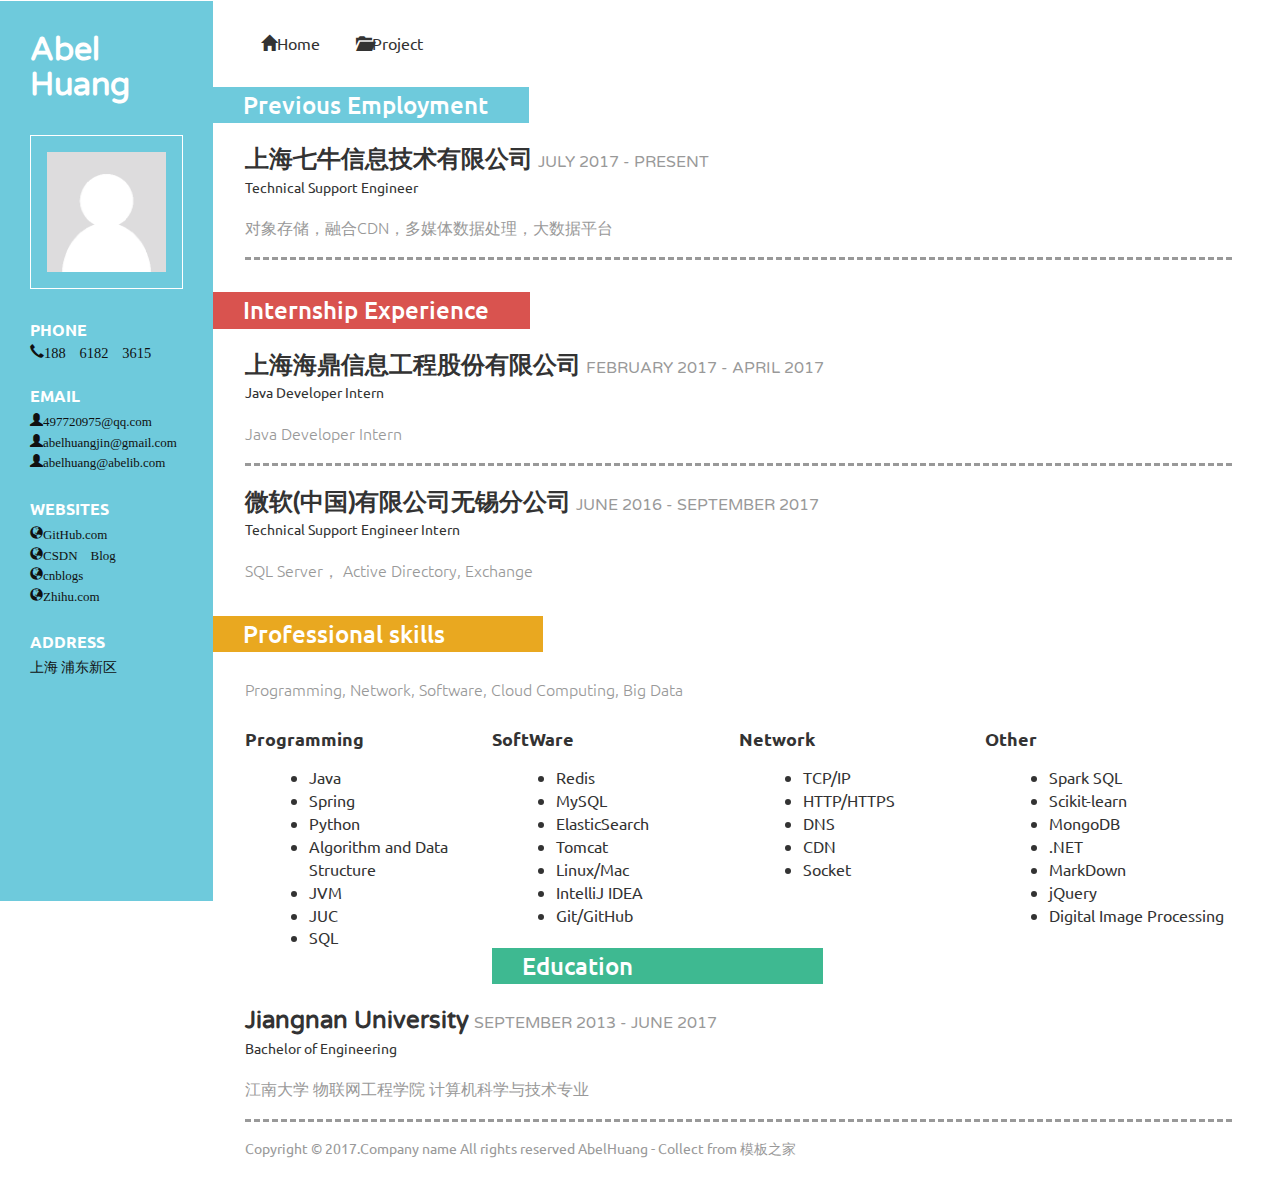
<file: index.html>
<!DOCTYPE HTML>
<html>
<head>
<title>Home</title>
<link href="css/bootstrap.css" rel='stylesheet' type='text/css' />
<!-- jQuery (necessary JavaScript plugins) -->
<script src="js/jquery.min.js"></script>
<!-- Custom Theme files -->
 <link href="css/dashboard.css" rel="stylesheet">
<link href="css/style.css" rel='stylesheet' type='text/css' />

<!-- Custom Theme files -->
<!--//theme-style-->
<meta name="viewport" content="width=device-width, initial-scale=1">
<meta http-equiv="Content-Type" content="text/html; charset=utf-8" />
<meta name="keywords" content="Curriculum Vitae Responsive web template, Bootstrap Web Templates, Flat Web Templates, Andriod Compatible web template, 
Smartphone Compatible web template, free webdesigns for Nokia, Samsung, LG, SonyErricsson, Motorola web design" />
<script type="application/x-javascript"> addEventListener("load", function() { setTimeout(hideURLbar, 0); }, false); function hideURLbar(){ window.scrollTo(0,1); } </script>
<link href='http://fonts.useso.com/css?family=Ubuntu:300,400,500,700' rel='stylesheet' type='text/css'>
<link href='http://fonts.useso.com/css?family=Varela+Round' rel='stylesheet' type='text/css'>
<!-- start menu -->
  
</head>
<body>
<!-- header -->
<div class="col-sm-3 col-md-2 sidebar">
		 <div class="sidebar_top">
			 <h1>Abel Huang</h1> 
			 <img src="images/avt.png" alt=""/>
		 </div>
		<div class="details">
			 <h3>PHONE</h3>
			 <p class="glyphicon glyphicon-earphone">188 6182 3615</p>
			 <h3>EMAIL</h3>
			 <p>
				 <a  class="glyphicon glyphicon-user" href="497720975@qq.com">497720975@qq.com</a>
			 	<a class="glyphicon glyphicon-user" href="abelhuangjin@gmail.com">abelhuangjin@gmail.com</a>
			 	<a class="glyphicon glyphicon-user" href="abelhuang@abelib.com">abelhuang@abelib.com</a>
			 </p>
			 <h3>WEBSITES</h3>
			 <p>
				 <a class="glyphicon glyphicon-globe" href="https://github.com/Abel-Huang">GitHub.com</a><br>
			 	<a class="glyphicon glyphicon-globe" href="https://blog.csdn.net/Abel__Huang">CSDN Blog</a><br>
			 	<a class="glyphicon glyphicon-globe" href="http://www.cnblogs.com/abel-huang/">cnblogs</a><br>
			 	<a class="glyphicon glyphicon-globe" href="https://www.zhihu.com/people/abel-huang-jin/activities">Zhihu.com</a>
			 </p>
			 <address>
			 <h3>ADDRESS</h3>
			 <span>上海 浦东新区</span>
			 </address>
			 
		</div>
		<div class="clearfix"></div>
</div>
<!---->
<link href="css/popuo-box.css" rel="stylesheet" type="text/css" media="all"/>
<script src="js/jquery.magnific-popup.js" type="text/javascript"></script>
	<!---//pop-up-box---->			
<div class="col-sm-9 col-sm-offset-3 col-md-10 col-md-offset-2 main">
	 <div class="content">
		 <div class="details_header">
			 <ul>
				 <li><a href="index.html"><span class="glyphicon glyphicon-home" aria-hidden="true"></span>Home</a></li>
				 <li><a href="project.html"><span class="glyphicon glyphicon-folder-open" aria-hidden="true"></span>Project</a></li>
				 <!--<li><a href="contact.html"><span class="glyphicon glyphicon-envelope" aria-hidden="true"></span>Email me</a></li>-->
				 <!--<li><a class="play-icon popup-with-zoom-anim" href="#small-dialog"><span class="glyphicon glyphicon-picture" aria-hidden="true"></span>View photo</a></li>-->
				 <!--<div id="small-dialog" class="mfp-hide">-->
					 <!--<img src="images/g4.jpg" alt=""/>-->
				 <!--</div>-->
				 <script>
						$(document).ready(function() {
						$('.popup-with-zoom-anim').magnificPopup({
							type: 'inline',
							fixedContentPos: false,
							fixedBgPos: true,
							overflowY: 'auto',
							closeBtnInside: true,
							preloader: false,
							midClick: true,
							removalDelay: 300,
							mainClass: 'my-mfp-zoom-in'
						});
																						
						});
				</script>
			 </ul>
		 </div>
		 <div class="company">
			 <h3 class="clr1">Previous Employment</h3>
			 <div class="company_details">
				 <h4>上海七牛信息技术有限公司<span>JULY 2017 - PRESENT</span></h4>
				 <h6>Technical Support Engineer</h6>
				 <p class="cmpny1">对象存储，融合CDN，多媒体数据处理，大数据平台</p>
			 </div>
		 </div>
		 <div class="company">
			 <h3 class="clr4">Internship Experience</h3>
			 <div class="company_details">
				 <h4>上海海鼎信息工程股份有限公司<span>FEBRUARY 2017 - APRIL 2017</span></h4>
				 <h6>Java Developer Intern</h6>
				 <p class="cmpny1">Java Developer Intern</p>
			 </div>
			 <div class="company_details">
				 <h4>微软(中国)有限公司无锡分公司<span>JUNE 2016 - SEPTEMBER 2017</span></h4>
				 <h6>Technical Support Engineer Intern</h6>
				 <p>SQL Server， Active Directory, Exchange</p>
			 </div>
		 </div>
		 <div class="skills">
			 <h3 class="clr2">Professional skills</h3>
			 <div class="skill_info">
			 <p>Programming, Network, Software, Cloud Computing, Big Data</p>
			 </div>
			 <div class="skill_list">
				 <div class="skill1">
					 <h4>Programming</h4>
					 <ul>					 
						<li>Java</li>
						<li>Spring</li>
						<li>Python</li>
						<li>Algorithm and Data Structure</li>
						 <li>JVM</li>
						 <li>JUC</li>
						 <li>SQL</li>
					 </ul>
				 </div>
				 <div class="skill2">
					 <h4>SoftWare</h4>
					 <ul>					 
						<li>Redis</li>
						<li>MySQL</li>
						<li>ElasticSearch</li>
						<li>Tomcat</li>
						 <li>Linux/Mac</li>
						 <li>IntelliJ IDEA</li>
						 <li>Git/GitHub</li>
					 </ul>
				 </div>
				 <div class="skill3">
					 <h4>Network</h4>
					 <ul>
						 <li>TCP/IP</li>
						 <li>HTTP/HTTPS</li>
						 <li>DNS</li>
						 <li>CDN</li>
						 <li>Socket</li>
					 </ul>
				 </div>
				 <div class="skill4">
					 <h4>Other</h4>
					 <ul>
						 <li>Spark SQL</li>
						 <li>Scikit-learn</li>
						 <li>MongoDB</li>
						 <li>.NET</li>
						 <li>MarkDown</li>
						 <li>jQuery</li>
						 <li>Digital Image Processing</li>
					 </ul>
				 </div>
				 <!--<div class="clearfix"></div>-->
			 </div>
		 </div>
		 <div class="education">
			 <h3 class="clr3">Education</h3>
			 <div class="education_details">
				 <h4>Jiangnan University<span>SEPTEMBER 2013 - JUNE 2017</span></h4>
				 <h6>Bachelor of Engineering</h6>
				 <p class="cmpny1">江南大学 物联网工程学院 计算机科学与技术专业</p>
			 </div>
		 </div>
		 <div class="copywrite">
			 <p>Copyright &copy; 2017.Company name All rights reserved <a href="http://speed.abelib.cn/" target="_blank" title="AbelHuang">AbelHuang</a> - Collect from <a href="http://www.cssmoban.com/" title="模板之家" target="_blank">模板之家</a></p>
		 </div>
	 </div>
</div>
<!---->
</body>
</html>
</file>
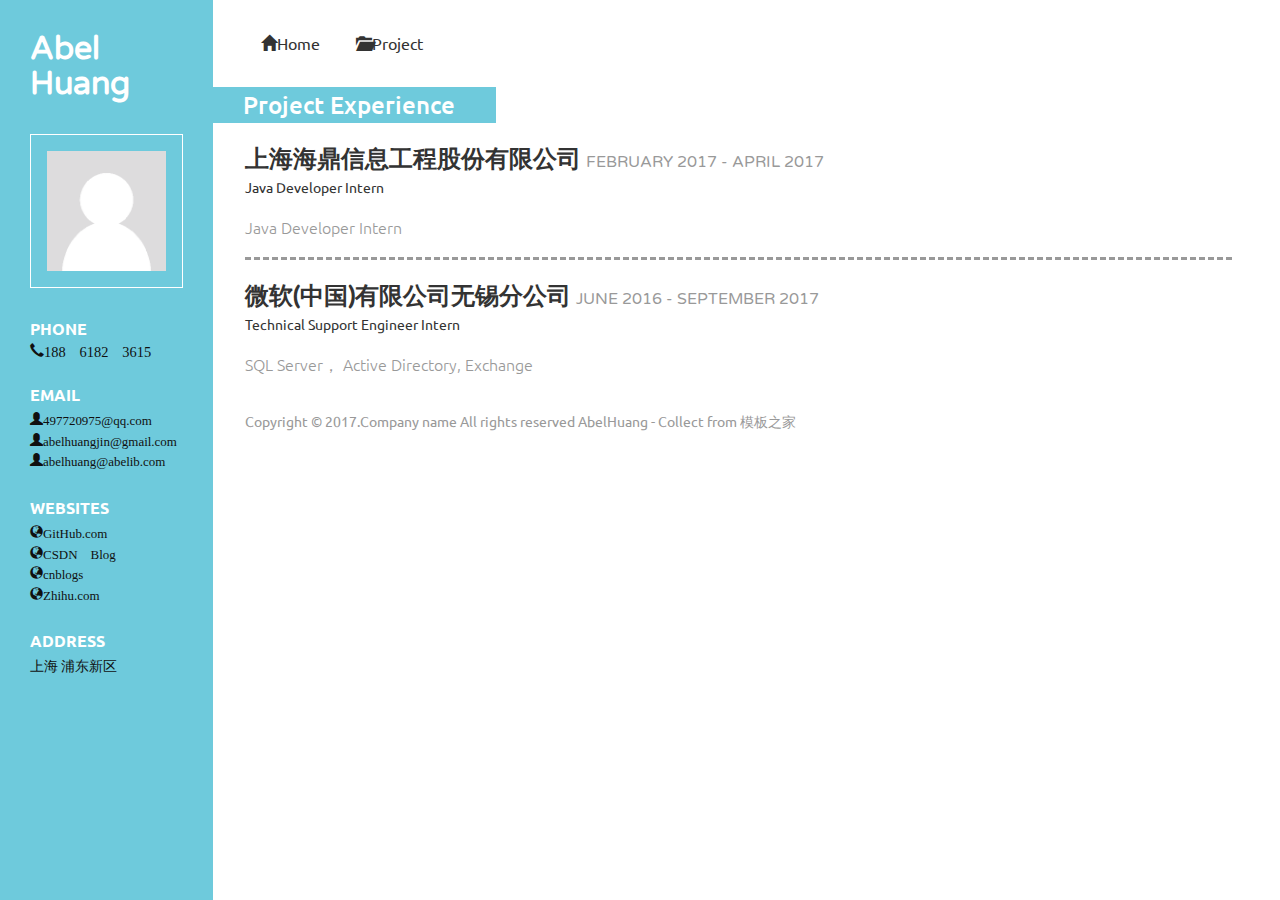
<file: project.html>
<!DOCTYPE HTML>
<html>
<head>
    <title>Home</title>
    <link href="css/bootstrap.css" rel='stylesheet' type='text/css' />
    <!-- jQuery (necessary JavaScript plugins) -->
    <script src="js/jquery.min.js"></script>
    <!-- Custom Theme files -->
    <link href="css/dashboard.css" rel="stylesheet">
    <link href="css/style.css" rel='stylesheet' type='text/css' />

    <!-- Custom Theme files -->
    <!--//theme-style-->
    <meta name="viewport" content="width=device-width, initial-scale=1">
    <meta http-equiv="Content-Type" content="text/html; charset=utf-8" />
    <meta name="keywords" content="Curriculum Vitae Responsive web template, Bootstrap Web Templates, Flat Web Templates, Andriod Compatible web template,
Smartphone Compatible web template, free webdesigns for Nokia, Samsung, LG, SonyErricsson, Motorola web design" />
    <script type="application/x-javascript"> addEventListener("load", function() { setTimeout(hideURLbar, 0); }, false); function hideURLbar(){ window.scrollTo(0,1); } </script>
    <link href='http://fonts.useso.com/css?family=Ubuntu:300,400,500,700' rel='stylesheet' type='text/css'>
    <link href='http://fonts.useso.com/css?family=Varela+Round' rel='stylesheet' type='text/css'>
    <!-- start menu -->

</head>
<body>
<!-- header -->
<div class="col-sm-3 col-md-2 sidebar">
    <div class="sidebar_top">
        <h1>Abel Huang</h1>
        <img src="images/avt.png" alt=""/>
    </div>
    <div class="details">
        <h3>PHONE</h3>
        <p class="glyphicon glyphicon-earphone">188 6182 3615</p>
        <h3>EMAIL</h3>
        <p>
            <a  class="glyphicon glyphicon-user" href="497720975@qq.com">497720975@qq.com</a>
            <a class="glyphicon glyphicon-user" href="abelhuangjin@gmail.com">abelhuangjin@gmail.com</a>
            <a class="glyphicon glyphicon-user" href="abelhuang@abelib.com">abelhuang@abelib.com</a>
        </p>
        <h3>WEBSITES</h3>
        <p>
            <a class="glyphicon glyphicon-globe" href="https://github.com/Abel-Huang">GitHub.com</a><br>
            <a class="glyphicon glyphicon-globe" href="https://blog.csdn.net/Abel__Huang">CSDN Blog</a><br>
            <a class="glyphicon glyphicon-globe" href="http://www.cnblogs.com/abel-huang/">cnblogs</a><br>
            <a class="glyphicon glyphicon-globe" href="https://www.zhihu.com/people/abel-huang-jin/activities">Zhihu.com</a>
        </p>
        <address>
            <h3>ADDRESS</h3>
            <span>上海 浦东新区</span>
        </address>

    </div>
    <div class="clearfix"></div>
</div>
<!---->
<link href="css/popuo-box.css" rel="stylesheet" type="text/css" media="all"/>
<script src="js/jquery.magnific-popup.js" type="text/javascript"></script>
<!---//pop-up-box---->
<div class="col-sm-9 col-sm-offset-3 col-md-10 col-md-offset-2 main">
    <div class="content">
        <div class="details_header">
            <ul>
                <li><a href="index.html"><span class="glyphicon glyphicon-home" aria-hidden="true"></span>Home</a></li>
                <li><a href="project.html"><span class="glyphicon glyphicon-folder-open" aria-hidden="true"></span>Project</a></li>
                <!--<li><a href="contact.html"><span class="glyphicon glyphicon-envelope" aria-hidden="true"></span>Email me</a></li>-->
                <!--<li><a class="play-icon popup-with-zoom-anim" href="#small-dialog"><span class="glyphicon glyphicon-picture" aria-hidden="true"></span>View photo</a></li>-->
                <!--<div id="small-dialog" class="mfp-hide">-->
                <!--<img src="images/g4.jpg" alt=""/>-->
                <!--</div>-->
                <script>
                    $(document).ready(function() {
                        $('.popup-with-zoom-anim').magnificPopup({
                            type: 'inline',
                            fixedContentPos: false,
                            fixedBgPos: true,
                            overflowY: 'auto',
                            closeBtnInside: true,
                            preloader: false,
                            midClick: true,
                            removalDelay: 300,
                            mainClass: 'my-mfp-zoom-in'
                        });

                    });
                </script>
            </ul>
        </div>
        <div class="company">
            <h3 class="clr1">Project Experience</h3>
            <div class="company_details">
                <h4>上海海鼎信息工程股份有限公司<span>FEBRUARY 2017 - APRIL 2017</span></h4>
                <h6>Java Developer Intern</h6>
                <p class="cmpny1">Java Developer Intern</p>
            </div>
            <div class="company_details">
                <h4>微软(中国)有限公司无锡分公司<span>JUNE 2016 - SEPTEMBER 2017</span></h4>
                <h6>Technical Support Engineer Intern</h6>
                <p>SQL Server， Active Directory, Exchange</p>
            </div>
        </div>
        <div class="copywrite">
            <p>Copyright &copy; 2017.Company name All rights reserved <a href="http://speed.abelib.cn/" target="_blank" title="AbelHuang">AbelHuang</a> - Collect from <a href="http://www.cssmoban.com/" title="模板之家" target="_blank">模板之家</a></p>
        </div>
    </div>
</div>
<!---->
</body>
</html>
</file>
<file: css/dashboard.css>
/*
 * Base structure
 */

/* Move down content because we have a fixed navbar that is 50px tall */
body {
  padding-top: 50px;
}


/*
 * Global add-ons
 */

.sub-header {
  padding-bottom: 10px;
  border-bottom: 1px solid #eee;
}

/*
 * Top navigation
 * Hide default border to remove 1px line.
 */
.navbar-fixed-top {
  border: 0;
}

/*
 * Sidebar
 */

/* Hide for mobile, show later */
.sidebar {
  display:block;
}
@media (min-width: 768px) {
  .sidebar {
    position: fixed;
    top: 51px;
    bottom: 0;
    left: 0;
    z-index: 1000;
    display: block;
    padding: 20px;
    overflow-x: hidden;
    overflow-y: auto; /* Scrollable contents if viewport is shorter than content. */
    background-color: #f5f5f5;
  }
}

/* Sidebar navigation */
.nav-sidebar {
  margin-right: -21px; /* 20px padding + 1px border */
  margin-bottom: 20px;
  margin-left: -20px;
}
.nav-sidebar > li > a {
  padding-right: 20px;
  padding-left: 20px;
}
.nav-sidebar > .active > a,
.nav-sidebar > .active > a:hover,
.nav-sidebar > .active > a:focus {
  color: #fff;
  background-color: #428bca;
}


/*
 * Main content
 */

.main {
  padding: 20px;
}
@media (min-width: 768px) {
  .main {
    padding-right: 40px;
    padding-left: 40px;
  }
}
.main .page-header {
  margin-top: 0;
}


/*
 * Placeholder dashboard ideas
 */

.placeholders {
  margin-bottom: 30px;
  text-align: center;
}
.placeholders h4 {
  margin-bottom: 0;
}
.placeholder {
  margin-bottom: 20px;
}
.placeholder img {
  display: inline-block;
  border-radius: 50%;
}
</file>
<file: css/style.css>
h4, h5, h6,
h1, h2, h3 {margin: 0;}
ul, ol {margin: 0; padding:0;}
p {margin: 0;}
html, body{
	font-family: 'Ubuntu', sans-serif;
	font-size: 100%;
	background: #ffffff;
}
body a{
	transition:0.5s all;
	-webkit-transition:0.5s all;
	-moz-transition:0.5s all;
	-o-transition:0.5s all;
	-ms-transition:0.5s all;
}	
body {
  padding-top:0px;
}
a:focus {
  outline: thin dotted;
  outline: 0px auto -webkit-focus-ring-color;
  outline-offset: 0px;
  text-decoration:none;
}
/*-- header_top --*/
.sidebar{
  background:#6ecadc;
  top: 0px;
  padding:2em 30px;
}
.sidebar h1{
	font-size:2.5em;
	font-weight:700;
	margin-bottom:1em;
	COLOR:#fff;
	font-family: 'Varela Round', sans-serif;
	
}
.sidebar img{
	border:1px solid #fff;
	padding:1em;
	width:100%;
}
.details{
	margin-top:2em;
}
.details h3{
	font-weight:600;
	font-size:1em;
	color:#fff;
}  
.copyrights{text-indent:-9999px;height:0;line-height:0;font-size:0;overflow:hidden;}

.details p{
	color:#101010;
	font-size:0.9em;
	margin:5px 0 2em 0;
}
.details p a{
	color:#101010;
	font-size:0.9em;
}
address h3{
	margin-bottom:5px;
}
address span{
	display:block;
	color:#101010;
	font-size:0.9em;
	line-height:1.5em;
}
/*----*/
.main{  
  padding:2em 0;
}
.content{
	margin-right:3em;
}
.glyphicon {
  top:1px;
}
.glyphicon-file:before,.glyphicon-print:before,.glyphicon-envelope:before,.glyphicon-picture:before{
    margin-right: 9px;
  font-size: 14px;
  color: #6ecadc;
}
.details_header{
	padding: 0em 1em 0 2em;
}
.details_header ul li{
	display:inline-block;
}
.details_header ul li a{
	padding:0 1em;
	color:#333;
}
.details_header ul li a:hover{
	color:#6ecadc;
}
.company {
	margin:2em 0;
}
.company h3{
  color: #FFF;
  padding: 5px 41px 5px 30px;
  display: inline-block;
}
.skills h3{
  color: #FFF;
  padding: 5px 98px 5px 30px;
  display: inline-block;
}
.company_details,.education_details {
	padding:1.5em 0 0em 2em;
}
.company_details h4,.education_details h4{
	color:#333;
	font-weight:600;
	font-size:1.5em;
	margin-bottom:6px;
	font-family: 'Varela Round', sans-serif;
}
.company_details h4 span,.education_details h4 span{
	font-size: 0.65em;
  margin-left: 5px;
  color: #999;
  font-weight:400;
}
.company_details h6,.education_details h6{
	font-weight:400;
	margin-bottom:1.3em;
	font-size:0.9em;
}
.company_details p,.skill_info p,.education_details p{
	color:#999;
	font-weight:300;
	line-height:1.7em;
}
.cmpny1{
	border-bottom:3px dashed #999;
	padding-bottom:1em;
}
.skills{
	margin:2em 0;
    height: 300px;
}
.skill_info {
	padding:1.5em 0 0 2em;
}
.skill_list{
	padding:1.5em 0 0 2em;
}
.skill1,.skill2, .skill3,.skill4{
	 float:left;
	 width:25%;
}
.skill1 h4,.skill2 h4, .skill3 h4,.skill4 h4{
	color:#333;
	font-weight:600;
	margin-bottom:1em;
	display:inline-block;
}
.skill1 ul,.skill2 ul, .skill3 ul,.skill4 ul{
	padding-left:4em;
}
.skill1 ul li,.skill2 ul li, .skill3 ul li,.skill4 ul li{
	color:#333;
}
.education  h3{
  background: #999;
  color: #FFF;
  padding: 5px 190px 5px 30px;
  display: inline-block;
}
h3.clr1{
	background:#6ecadc;
}
h3.clr2{
	background:#e9a820;
}
h3.clr3{
    background:#3eb991;
}
h3.clr4{
    background:#d9534f;
}
.copywrite{
	padding-left:2em;
	margin-top:1em;
}
.copywrite p{
	color:#999;
	font-size:0.9em;
}
.copywrite p a{
	color:#999;
}
.copywrite p a:hover{
	color:#6ecadc;
}
.contact-grid form{
	padding:2em 0 0 2em;
}
.contact-grid input[type="text"], .contact-grid textarea {
  width: 80%;
  padding: 0.7em;
  margin: 0.5em 0;
  background: none;
  outline: none;
  border: 1px solid #A09F9F;
  font-size: 1em;
  color: #A09F9F;
  -webkit-appearance: none;
}
.send input[type="submit"] {
  width: 14%;
  font-size: 1.1em;
  background:#e9a820;
  padding: 0.4em 0.8em;
  text-align: center;
  color: #fff;
  border: none;
  outline: none;
  -webkit-appearance: none;
}
.send input[type="submit"]:hover {
  background: #6ecadc;
}
.contact-grid textarea {
  resize: none;
}
.map{
	padding:2em 0 0 2em;
}
.map iframe {
  width: 100%;
  height: 350px;
  border: none;
}
/*--responsive--*/
@media (max-width: 1366px){
.sidebar h1 {
  font-size: 2em;
}
}
@media (max-width: 1024px){
.sidebar {
  padding: 2em 17px;
  width:20%;
}
.sidebar h1 {
  font-size: 1.6em;
}
.main {
  margin-left: 19.666667%;
  width: 80%;
}
}
@media (max-width: 768px){
.sidebar {
  width: 22%;
}
.main {
  margin-left: 21.666667%;
  width: 78%;
}
.sidebar h1 {
  font-size: 1.4em;
}
.sidebar img {
  padding: 0.5em;
  width: 89%;
}
.details_header {
  padding: 0em 1em 0 1em;
}
.details_header ul li a {
  padding: 0 1em;
  font-size: 0.9em;
}
.company h3,.skills h3,.education h3{
  font-size: 1.2em;
}
.company_details h4, .education_details h4 {
  font-size: 1.1em;
}
.company_details h6, .education_details h6 {
  font-size: 0.8em;
}
.company_details p, .skill_info p, .education_details p {
  font-size: 0.8em;
}
.cmpny1 {
  padding-bottom: 1.5em;
}
.skill1, .skill2 ,.skill3,.skill4{
  float: left;
  width: 50%;
}

.skill1 ul li,.skill2 ul li, .skill3 ul li, .skill4 ul li{
	font-size:0.85em;
}
.skill1 h4, .skill2 h4, .skill3 h4, .skill4 h4  {
  font-size: 1em;
}
.skill_list {
  padding: 0.7em 0 0 2em;
    width: 80%;
}
.details p {
  font-size: 0.75em;
}
address span {
  font-size: 0.8em;
}
.contact-grid input[type="text"], .contact-grid textarea {
  width: 100%;
  font-size: 0.8em;
}
.send input[type="submit"] {
  width: 20%;
  font-size:0.85em;
}
}
@media (max-width: 736px){
.sidebar {
  width: 100%;
}
.main {
  margin-left: 0;
  width: 100%;
}
.sidebar_top{
	width:30%;
	float:left;
	margin-right:5%;
}
.details{
	width:30%;
	float:right;
}
}
@media (max-width: 640px){
.sidebar {
  width: 100%;
}
.main {
  margin-left: 0;
  width: 100%;
}
.sidebar_top{
	width:30%;
	float:left;
	margin-right:5%;
}
.details{
	width:30%;
	float:right;
}
.sidebar img{
	width:100%;
}
.details p {
  font-size: 0.9em;
  margin: 5px 0 1em 0;
}
.details h3 {
  font-size: 0.9em;
}
}
@media (max-width: 600px){
address {
  margin-bottom:0px;
}
.sidebar_top {
  width: 32%;
}
.sidebar img {
  width: 85%;
}
}
@media (max-width: 568px){
.details_header ul li a {
  padding: 0 0.5em;
  font-size: 0.9em;
}
}
@media (max-width: 480px){
.content {
  margin-right: 2em;
}
.glyphicon-save:before, .glyphicon-print:before, .glyphicon-envelope:before, .glyphicon-picture:before {
  margin-right: 6px;
  font-size: 12px;
}
.details_header ul li a {
  padding: 0 0.5em;
  font-size: 0.85em;
}
.details {
  width: 36%;
}
.sidebar h1 {
  font-size: 1.3em;
}
.sidebar_top {
  width: 38%;
}
address {
  margin-bottom: 0px;
}
.copywrite{
	padding-left:1em;
}
.map iframe {
  height: 246px;
}
}
@media (max-width: 414px){
.sidebar_top {
  width: 45%;
}
.sidebar img {
  width: 91%;
}
.details {
  width: 42%;
}
.details_header {
  padding: 0em 0em 0 1em;
}
.details_header ul li a {
  padding: 0 0.3em;
  font-size: 0.75em;
}
.skill1 ul, .skill2 ul {
  padding-left: 3em;
}
}
@media (max-width: 384px){
.sidebar h1 {
  font-size: 1.2em;
}
.details {
  width: 45%;
}
.details_header ul {
  text-align: center;
}
.details_header ul li a {
  padding: 0 1em;
  font-size: 0.75em;
}
.main {
  padding: 1em 0 2em 0;
}
.company_details, .education_details,.skill_info  {
  padding: 1em 0 0em 1em;
}
.company h3 {
  padding: 5px 41px 5px 16px;
}
.company_details h4, .education_details h4 {
  font-size: 0.9em;
}
.company_details h6, .education_details h6 {
  font-size: 0.6em;
}
.company {
  margin: 1em 0;
}
.skills {
  margin: 1em 0;
    height: 1000px;
}
.company h3, .skills h3, .education h3 {
  font-size: 1em;
}
.skills h3 {
  padding: 5px 98px 5px 16px;
}
.skill1 ul, .skill2 ul {
  padding-left: 2em;
}
.skill1 ul li, .skill2 ul li {
  font-size: 0.75em;
}
.skill_list {
  padding: 0.5em 0 0 1.5em;
}
.education h3 {
  padding: 5px 190px 5px 16px;
}
.copywrite p{
	font-size:0.7em;
}
}
@media (max-width: 375px){
.sidebar h1 {
  font-size: 1em;
}
.sidebar img {
  width: 70%;
}
.details h3 {
  font-size: 0.8em;
}
.details p {
  font-size: 0.75em;
  margin: 5px 0 0.5em 0;
}
address span {
  font-size: 0.7em;
}
.sidebar {
  padding: 1.5em 17px 1em 17px;
}
.details_header {
  padding: 0em 0em 0 1em;
  text-align: center;
}
.details_header ul li a {
  line-height: 2em;
}
}
@media (max-width: 320px){
.sidebar_top {
  width: 50%;
}
.sidebar img {
  width: 80%;
}
.details h3 {
  font-size: 0.7em;
}
.content {
  margin-right: 1em;
}
.details_header ul li a {
  padding: 0 0.5em;
  font-size: 0.75em;
}
.skill1 h4, .skill2 h4 {
  font-size: 0.85em;
}
.skill1 ul, .skill2 ul {
  padding-left: 1.5em;
}

.education{
    margin: 10px 0;
}
}
</file>
<file: css/popuo-box.css>
/* Styles for dialog window */
#small-dialog,#small-dialog1{
	padding:20px;
	text-align: left;
	max-width: 650px;
	margin: 40px auto;
	position: relative;
	text-align:center;
}
#small-dialog-it,#small-dialog-in,#small-dialog-fr,#small-dialog-sh,#small-dialog-sf,#small-dialog-su,#small-dialog-me,#small-dialog-ch,#small-dialog-pi,#small-dialog-am {
	background: white;
	padding:20px;
	text-align: left;
	max-width: 450px;
	margin: 40px auto;
	position: relative;
	text-align:center;
}
a.play-icon.popup-with-zoom-anim img:hover {
	opacity: 0.5;
	transition:0.5s all;
	-webkit-transition:0.5s all;
	-o-transition:0.5s all;
	-moz-transition:0.5s all;
	-ms-transition:0.5s all;
}
.portfolio-items{
	text-align:center;
	margin:0 auto;
}
.portfolio-items img{
	width:100%;
}
.portfolio-items h4{
	margin:1em 0;
	font-size:25px;
	color:#a63d56;
}
.portfolio-items p{
	text-align:justify;
}
/**

/**
 * Fade-zoom animation for first dialog
 */

/* start state */
.my-mfp-zoom-in #small-dialog {
opacity: 0;
-webkit-transition: all 0.2s ease-in-out;
-moz-transition: all 0.2s ease-in-out;
-o-transition: all 0.2s ease-in-out;
transition: all 0.2s ease-in-out;
-webkit-transform: scale(0.8);
-moz-transform: scale(0.8);
-ms-transform: scale(0.8);
-o-transform: scale(0.8);
transform: scale(0.8);
}
/* animate in */
.my-mfp-zoom-in.mfp-ready #small-dialog {
opacity: 1;
-webkit-transform: scale(1);
-moz-transform: scale(1);
-ms-transform: scale(1);
-o-transform: scale(1);
transform: scale(1);
}
/* animate out */
.my-mfp-zoom-in.mfp-removing #small-dialog {
-webkit-transform: scale(0.8);
-moz-transform: scale(0.8);
-ms-transform: scale(0.8);
-o-transform: scale(0.8);
transform: scale(0.8);
opacity: 0;
}
/* Dark overlay, start state */
.my-mfp-zoom-in.mfp-bg {

-webkit-transition: opacity 0.3s ease-out;
-moz-transition: opacity 0.3s ease-out;
-o-transition: opacity 0.3s ease-out;
transition: opacity 0.3s ease-out;
}
/* animate out */
.my-mfp-zoom-in.mfp-removing.mfp-bg {
opacity: 0;
}
/**
/* Magnific Popup CSS */
.mfp-bg {
  top: 0;
  left: 0;
  width: 100%;
  height: 100%;
  z-index: 1042;
  overflow: hidden;
  position: fixed;
  background:#fff;
 }

.mfp-wrap {
  top: 0;
  left: 0;
  width: 100%;
  height: 100%;
  z-index: 1043;
  position: fixed;
  outline: none !important;
  -webkit-backface-visibility: hidden; }

.mfp-container {
  text-align: center;
  position: absolute;
  width: 100%;
  height: 100%;
  left: 0;
  top: 0;
  padding: 0 8px;
  -webkit-box-sizing: border-box;
  -moz-box-sizing: border-box;
  box-sizing: border-box; }

.mfp-container:before {
  content: '';
  display: inline-block;
  height: 100%;
  vertical-align: middle; }

.mfp-align-top .mfp-container:before {
  display: none; }

.mfp-content {
  position: relative;
  display: inline-block;
  vertical-align: middle;
  margin: 0 auto;
  text-align: left;
  z-index: 1045; }

.mfp-inline-holder .mfp-content,
.mfp-ajax-holder .mfp-content {
  width: 100%;
  cursor: auto; }

.mfp-ajax-cur {
  cursor: progress; }

.mfp-zoom-out-cur,
.mfp-zoom-out-cur .mfp-image-holder .mfp-close {
  cursor: -moz-zoom-out;
  cursor: -webkit-zoom-out;
  cursor: zoom-out; }
.mfp-zoom {
  cursor: pointer;
  cursor: -webkit-zoom-in;
  cursor: -moz-zoom-in;
  cursor: zoom-in; }

.mfp-auto-cursor .mfp-content {
  cursor: auto; }

.mfp-close,
.mfp-arrow,
.mfp-preloader,
.mfp-counter {
  -webkit-user-select: none;
  -moz-user-select: none;
  user-select: none; }

.mfp-loading.mfp-figure {
  display: none; }

.mfp-hide {
  display: none !important; }
.mfp-content iframe{
	width:100%;
	min-height:500px;
}
.mfp-preloader {
  color: #cccccc;
  position: absolute;
  top: 50%;
  width: auto;
  text-align: center;
  margin-top: -0.8em;
  left: 8px;
  right: 8px;
  z-index: 1044; }

.mfp-preloader a {
  color: #cccccc; }

.mfp-preloader a:hover {
  color: white; }

.mfp-s-ready .mfp-preloader {
  display: none; }

.mfp-s-error .mfp-content {
  display: none; }

button.mfp-close,
button.mfp-arrow {
  overflow: visible;
  cursor: pointer;
  border: 0;
   background:#FFF;
  -webkit-appearance: none;
  display: block;
  padding: 0;
  z-index: 1046; }
button::-moz-focus-inner {
  padding: 0;
  border: 0; }

.mfp-close {
  width: 44px;
  height: 44px;
  line-height: 44px;
  position: absolute;
 right: 0px;
	top: -43px;
  text-decoration: none;
  text-align: center;
  padding: 0 0 18px 10px;
  color: white;
  font-style: normal;
  font-size: 28px;
  outline:none;
  font-family: 'Open Sans', sans-serif;		
 }
  .mfp-close:hover, .mfp-close:focus {
    opacity: 1; }

.mfp-close-btn-in .mfp-close {
  color: #333333; }

.mfp-image-holder .mfp-close,
.mfp-iframe-holder .mfp-close {
  color: white;
  right: -6px;
  text-align: right;
  padding-right: 6px;
  width: 100%; 
}
/*----*/
.login{
	border-bottom:2px solid #1c1c1c;
}
.login input[type="text"] {
	outline: none;
	padding:6px ;
	background: none;
	width: 93%;
	border: none;
	font-size:1.8em;
	color:#1c1c1c;	
}
.login input[type="submit"] {	
	width: 35px;
	height: 35px;
	background: url(../images/img-sprite.png) -622px -22px no-repeat ;
	padding: 0px 1px;
	border: none;
	cursor: pointer;
	outline: none;
	vertical-align: middle;
}
.search-top p{
	color:#818181;
	font-size:1.2em;
	line-height:1.5em;
	width:33%;
	text-align:center;
	padding: 1em 0;
}
@media all and (max-width:480px){
.login input[type="text"] {
	width: 88%;
	font-size: 1.4em;
}
.search-top p {
	width: 60%;
}
}
@media all and (max-width:320px){
.login input[type="text"] {
	width: 80%;
	font-size: 1.2em;
}
#small-dialog{
	padding:15px;
}
.search-top p {
	width: 70%;
	font-size:1em;
}
}
</file>
